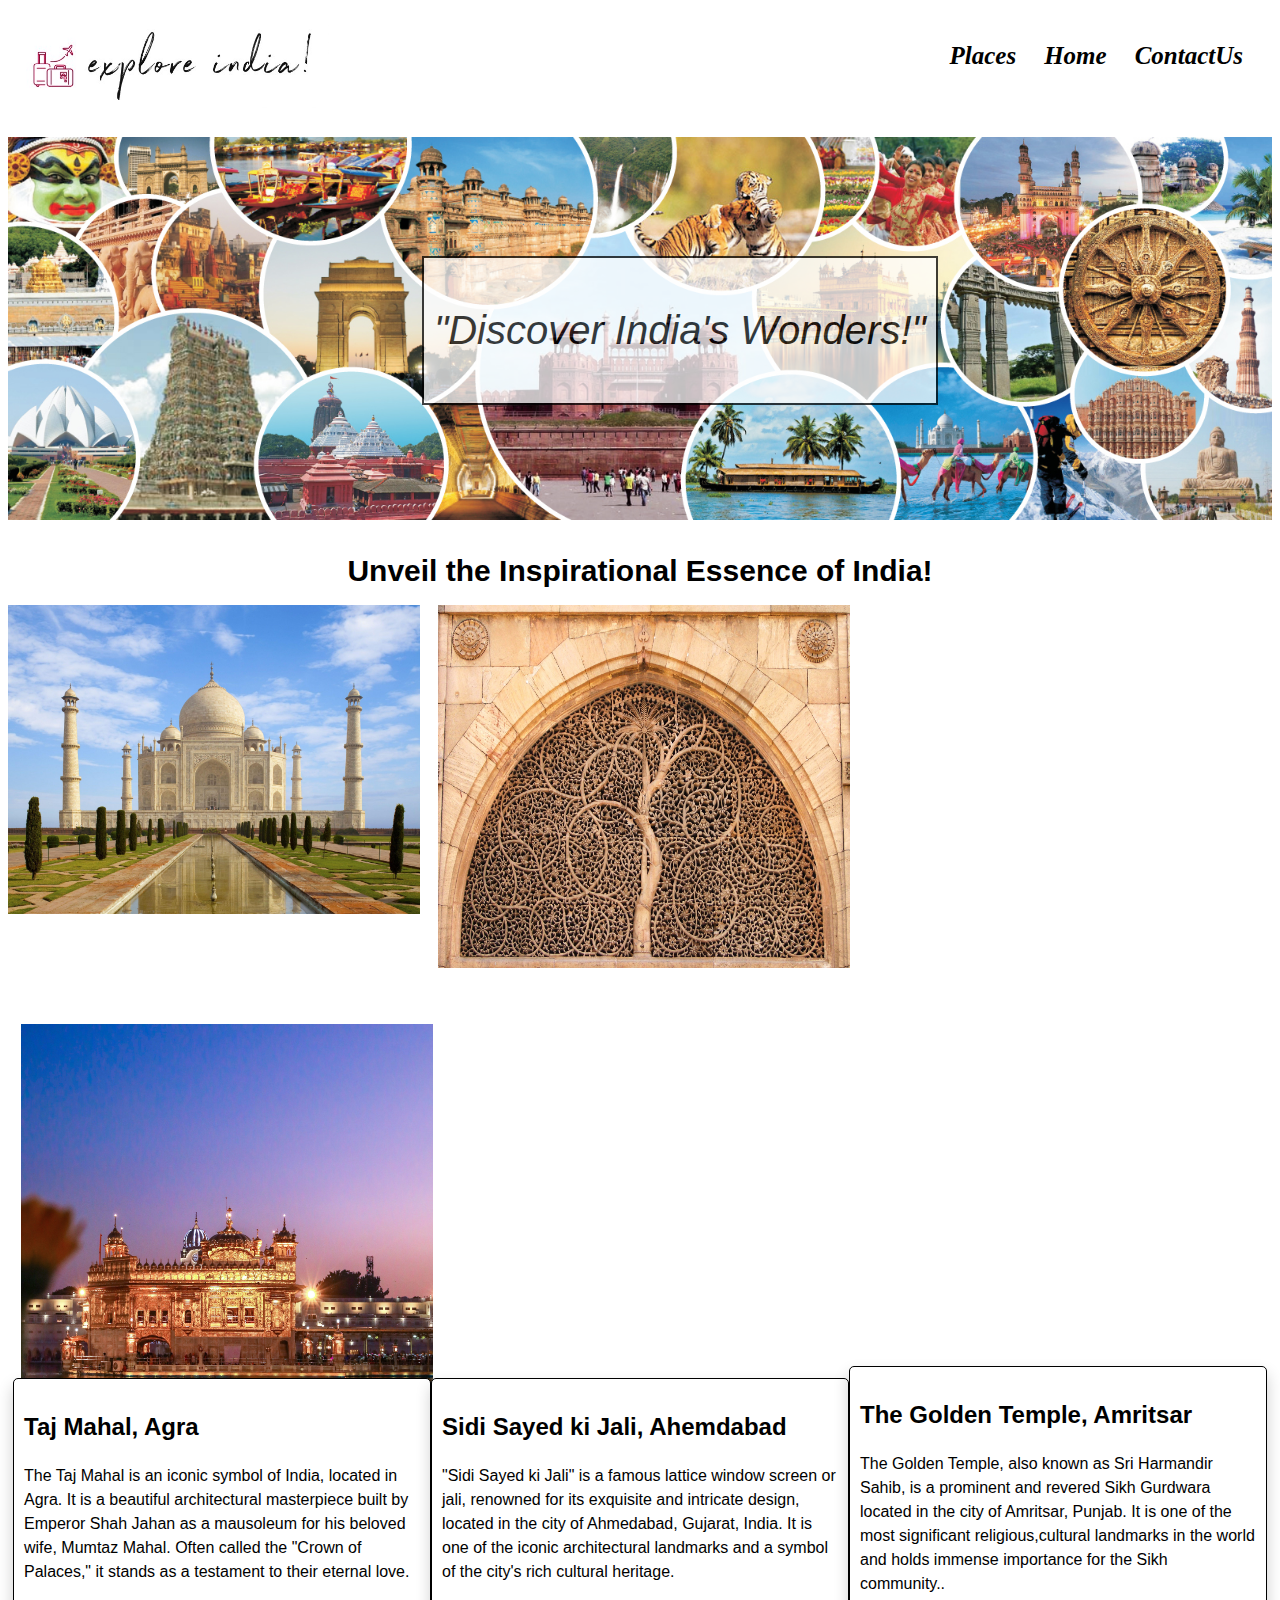
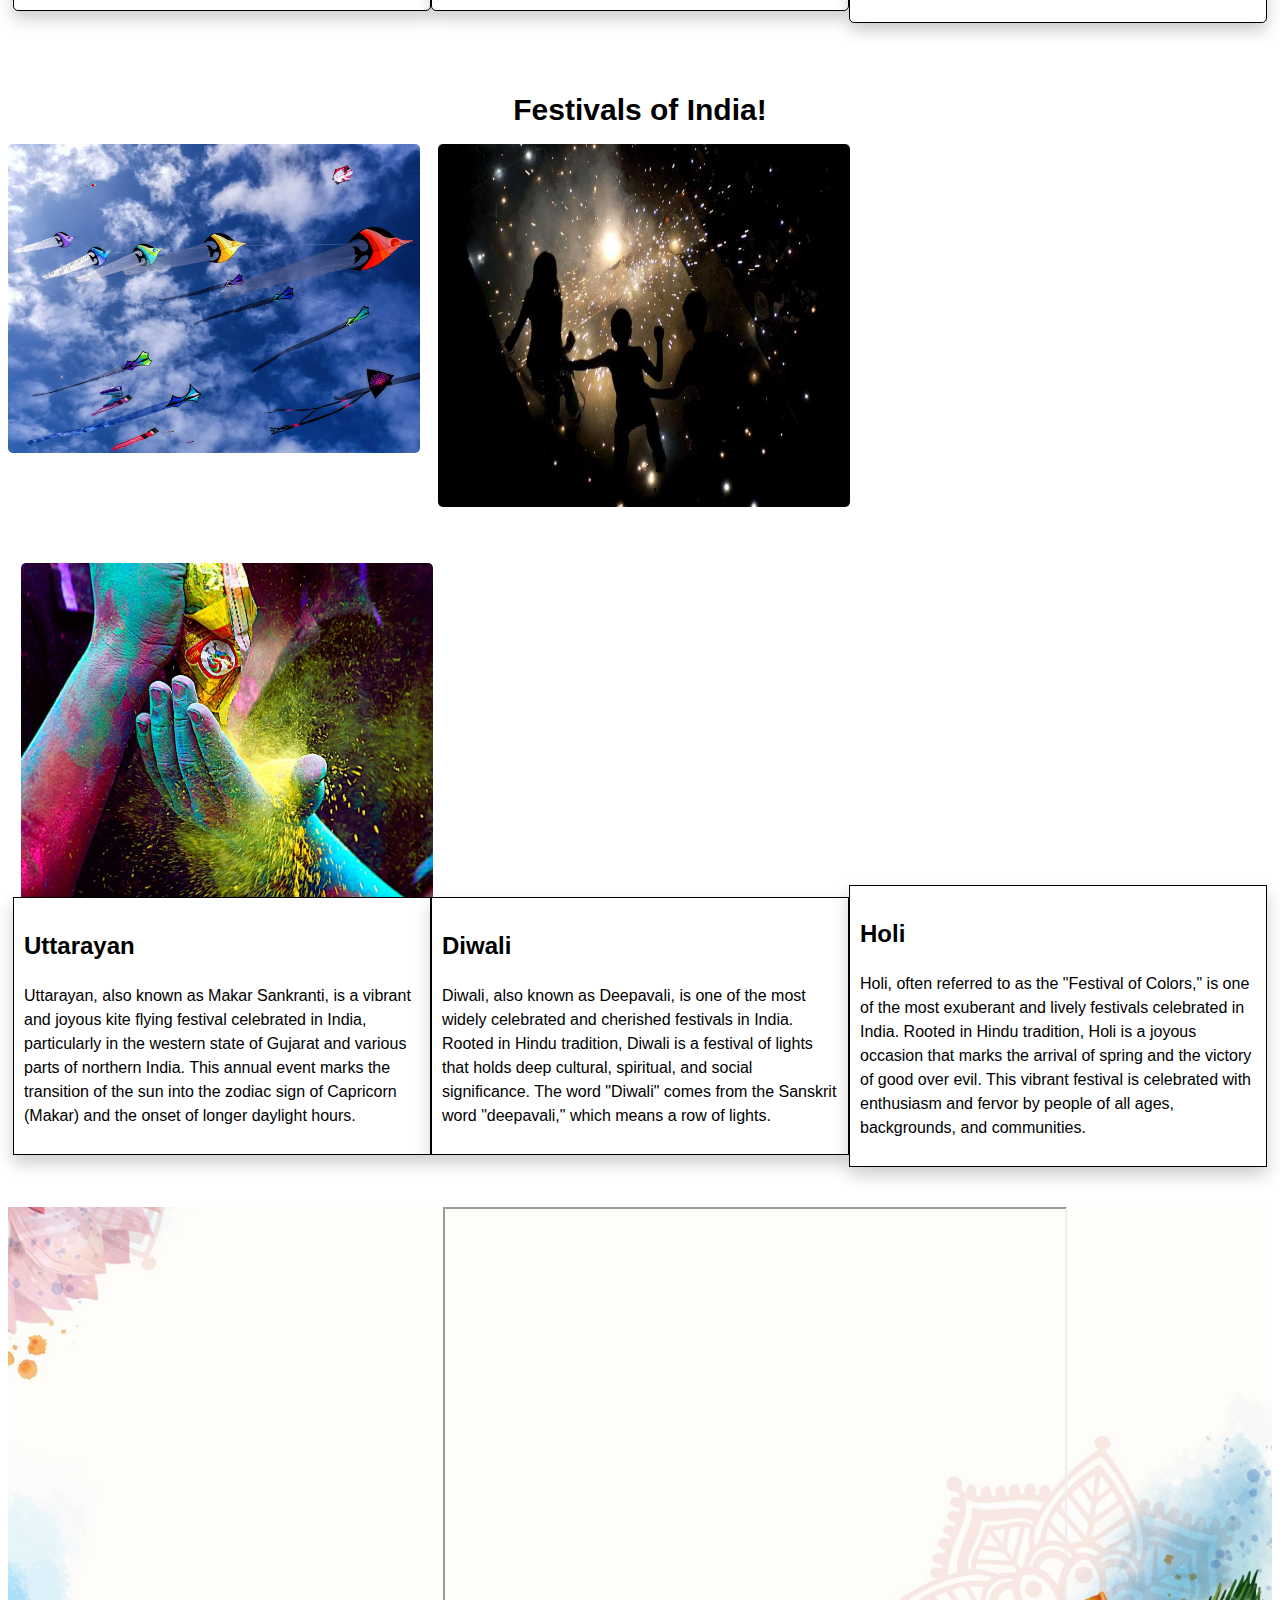
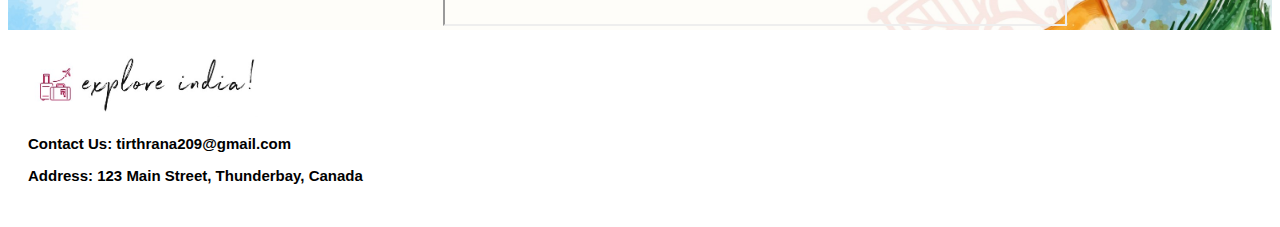
<file: index.html>
<!DOCTYPE html>
<html lang="en">
<head>
<title>
Explore India!
</title>
<meta charset="utf-8">
<link rel="stylesheet" href="project.css">
 <link rel="icon" type="image/x-icon" href="logo2.jpeg" >
<body>
<div class="container">
<header>
<h1><a href="Project.html"><img src="logo2.jpeg" alt="Explore India!" width="25%"></a></h1>
</header>
<nav>
<ul>
  <li>
  <div class="dropdown">
  <a href="Contactus.html">ContactUs</a>
  <div class="dropdown-content">
  <a href="faq.html">FAQ</a>
  <a href="aboutus.html">AboutUS</a>
  </div>
  </li>
  <li><a href="Project.html">Home</a></li>
  <li><a href="Places.html">Places</a></li>
  </div>
</ul>
</nav>
<div id="indiaimage">
<img src="india.jpg" alt="Explore India!" width="100%">
<div class="overlay">
<p> "Discover India's Wonders!" </p>
</div>
</div>
<div id="india">
<p> Unveil the Inspirational Essence of India!</p>
</div>
<div class="row">
	<div class="column">
	<img src="tajmahal.jpg" alt="tajmahal" style="width:100%;margin-left:-5px;">
	</div>
	<div class="column">
	<img src="closeup.jpg" alt="tajmahal" style="width:100%;height:363px;margin-left:3px;">
	</div>
	<div class="column">
	<img src="goldentemple.jpg" alt="tajmahal" style="width:100%;margin-left:8px; height:363px;">
	</div>
</div>
	  <div class="para-container">
   <div class="place-details">
                <h2>Taj Mahal, Agra </h2>
                <p>The Taj Mahal is an iconic symbol of India, located in Agra. 
				It is a beautiful architectural masterpiece built by Emperor Shah Jahan as a mausoleum for his beloved wife, Mumtaz Mahal. 
				Often called the "Crown of Palaces," it stands as a testament to their eternal love.</p>
            </div>
			 <div class="place-details">
                <h2>Sidi Sayed ki Jali, Ahemdabad</h2>
                <p>"Sidi Sayed ki Jali" is a famous lattice window screen or jali, renowned for its exquisite and intricate design, 
				located in the city of Ahmedabad, Gujarat, India. 
				It is one of the iconic architectural landmarks and a symbol of the city's rich cultural heritage.</p>
            </div>
			 <div class="place-details">
                <h2>The Golden Temple, Amritsar</h2>
                <p>The Golden Temple, also known as Sri Harmandir Sahib, is a prominent and revered Sikh Gurdwara located in the city of Amritsar,
				Punjab. 
				It is one of the most significant religious,cultural landmarks in the world and holds immense importance for the Sikh community..</p>
            </div>
  </div>
  <div id="india">
<p> Festivals of India!</p>
</div>
<div class="row">
	<div class="column">
	<img src="uttarayan.jpg" alt="tajmahal" style="width:100%;margin-left:-5px;border-radius:5px;">
	</div>
	<div class="column">
	<img src="diwali.jpg" alt="tajmahal" style="width:100%;height:363px;margin-left:3px;border-radius:5px;">
	</div>
	<div class="column">
	<img src="holi.jpg" alt="tajmahal" style="width:100%;margin-left:8px; height:363px;border-radius:5px;">
	</div>
</div>
	  <div class="para-container2">
   <div class="place-details2">
                <h2>Uttarayan</h2>
                <p>Uttarayan, also known as Makar Sankranti, is a vibrant and joyous kite flying festival 
				celebrated in India, particularly in the western state of Gujarat and various parts of northern India.
				This annual event marks the transition of the sun into the zodiac sign of Capricorn (Makar) and the onset 
				of longer daylight hours.</p>
            </div>
			 <div class="place-details2">
                <h2>Diwali</h2>
                <p>Diwali, also known as Deepavali, is one of the most widely celebrated and cherished festivals in India. 
				Rooted in Hindu tradition, Diwali is a festival of lights that holds deep cultural, spiritual, and social significance. 
				The word "Diwali" comes from the Sanskrit word "deepavali," which means a row of lights.</p>
            </div>
			 <div class="place-details2">
                <h2>Holi</h2>
                <p>
					Holi, often referred to as the "Festival of Colors," is one of the most exuberant and lively festivals celebrated in India.
					Rooted in Hindu tradition, Holi is a joyous occasion that marks the arrival of spring and the victory of good over evil. 
					This vibrant festival is celebrated with enthusiasm and fervor by people of all ages, backgrounds, and communities.</p>
            </div>
  </div>
	<div style="background-image: url('background.jpg'); background-size: cover; background-repeat: no-repeat;margin-top:-40px;">
	<iframe width="620" height="415"src="C:\Users\tirth\Desktop\Confed Assignment\WEB DESIGN 1\Project\indiavideo.mp4">
</iframe>
</div>
</div>
 <footer>
        <div class="footer-content">
		<a href="Project.html" ><img src="logo2.jpeg" alt="Explore India!" width="40%"></a>
            <p>Contact Us: tirthrana209@gmail.com</p>
            <p>Address: 123 Main Street, Thunderbay, Canada</p>
        </div>
    </footer>
</div>
</body>
</html>
</file>
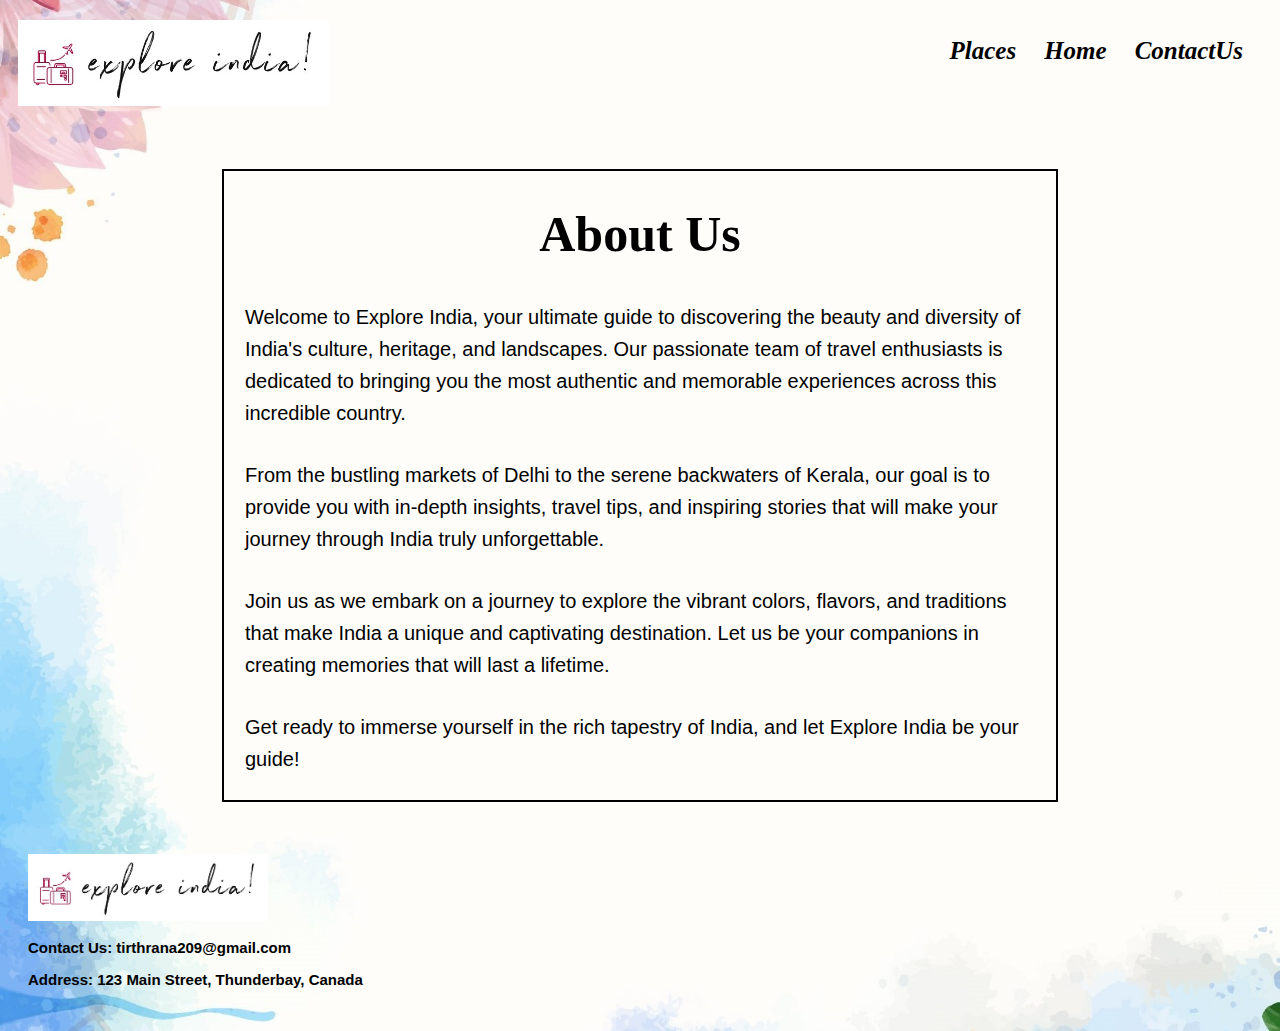
<file: aboutus.html>
<!DOCTYPE html>
<html lang="en">
<head>
    <link rel="stylesheet" href="stylesau.css">
    <title>About Us - Explore India</title>
</head>
<body style="background-image: url('background.jpg'); background-size: cover; background-repeat: no-repeat;">
<div class="container">
<header>
<h2><a href="index.html"><img src="logo2.jpeg" alt="Explore India!" width="25%"></a></h2>
</header>
<nav>
<ul>
  <li>
  <div class="dropdown">
  <a href="Contactus.html">ContactUs</a>
  <div class="dropdown-content">
  <a href="faq.html">FAQ</a>
  <a href="aboutus.html">AboutUS</a>
  </div>
  </li>
  <li><a href="index.html">Home</a></li>
  <li><a href="Places.html">Places</a></li>
  </div>
</ul>
</nav>
    <div class="aboutus-container">
        <h1 style="font-size:50px;">About Us</h1>
        <p>Welcome to Explore India, your ultimate guide to discovering the beauty and diversity of India's culture, heritage, and landscapes. Our passionate team of travel enthusiasts is dedicated to bringing you the most authentic and memorable experiences across this incredible country.</p>
        <p>From the bustling markets of Delhi to the serene backwaters of Kerala, our goal is to provide you with in-depth insights, travel tips, and inspiring stories that will make your journey through India truly unforgettable.</p>
        <p>Join us as we embark on a journey to explore the vibrant colors, flavors, and traditions that make India a unique and captivating destination. Let us be your companions in creating memories that will last a lifetime.</p>
        <p>Get ready to immerse yourself in the rich tapestry of India, and let Explore India be your guide!</p>
    </div>
	 <footer>
        <div class="footer-content">
		<a href="Project.html" ><img src="logo2.jpeg" alt="Explore India!" width="40%"></a>
            <p>Contact Us: tirthrana209@gmail.com</p>
            <p>Address: 123 Main Street, Thunderbay, Canada</p>
        </div>
    </footer>
</body>
</html>
</file>
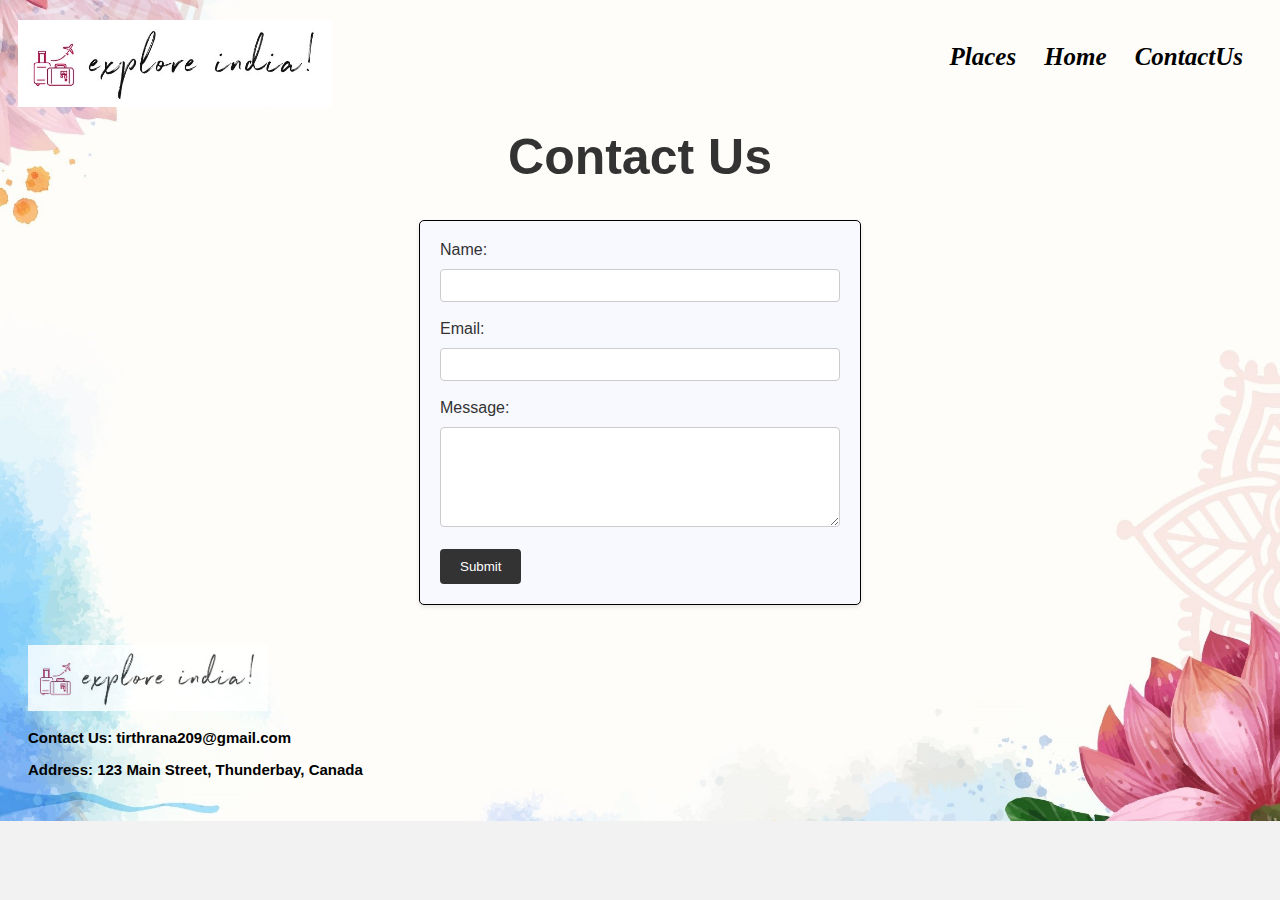
<file: Contactus.html>
<!DOCTYPE html>
<html>
<head>
  <title>Contact Page</title>
  <link rel="stylesheet" href="style1.css">
</head>
<body style="background-image: url('background.jpg'); background-size: cover; background-repeat: no-repeat;">
<div class="container">
<header>
<h2><a href="index.html"><img src="logo2.jpeg" alt="Explore India!" width="25%"></a></h2>
</header>
<nav>
<ul>
  <li>
  <div class="dropdown">
  <a href="Contactus.html">ContactUs</a>
  <div class="dropdown-content">
  <a href="faq.html">FAQ</a>
  <a href="aboutus.html">AboutUS</a>
  </div>
  </li>
  <li><a href="index.html">Home</a></li>
  <li><a href="Places.html">Places</a></li>
  </div>
</ul>
</nav>
  <h1 style="font-size:50px;">Contact Us</h1>
  <form action="/submit_contact_form" method="POST">
    <label for="name">Name:</label>
    <input type="text" id="name" name="name" required>
    <br><br>
    <label for="email">Email:</label>
    <input type="email" id="email" name="email" required>
    <br><br>
    <label for="message">Message:</label>
    <textarea id="message" name="message" rows="5" required></textarea>
    <br><br>
    <input type="submit" value="Submit">
  </form>
  <footer>
        <div class="footer-content">
		<a href="Project.html" style="opacity:0.8"><img src="logo2.jpeg" alt="Explore India!" width="40%"></a>
            <p>Contact Us: tirthrana209@gmail.com</p>
            <p>Address: 123 Main Street, Thunderbay, Canada</p>
        </div>
    </footer>
  </div>
 </div>
</body>
</html>
</file>
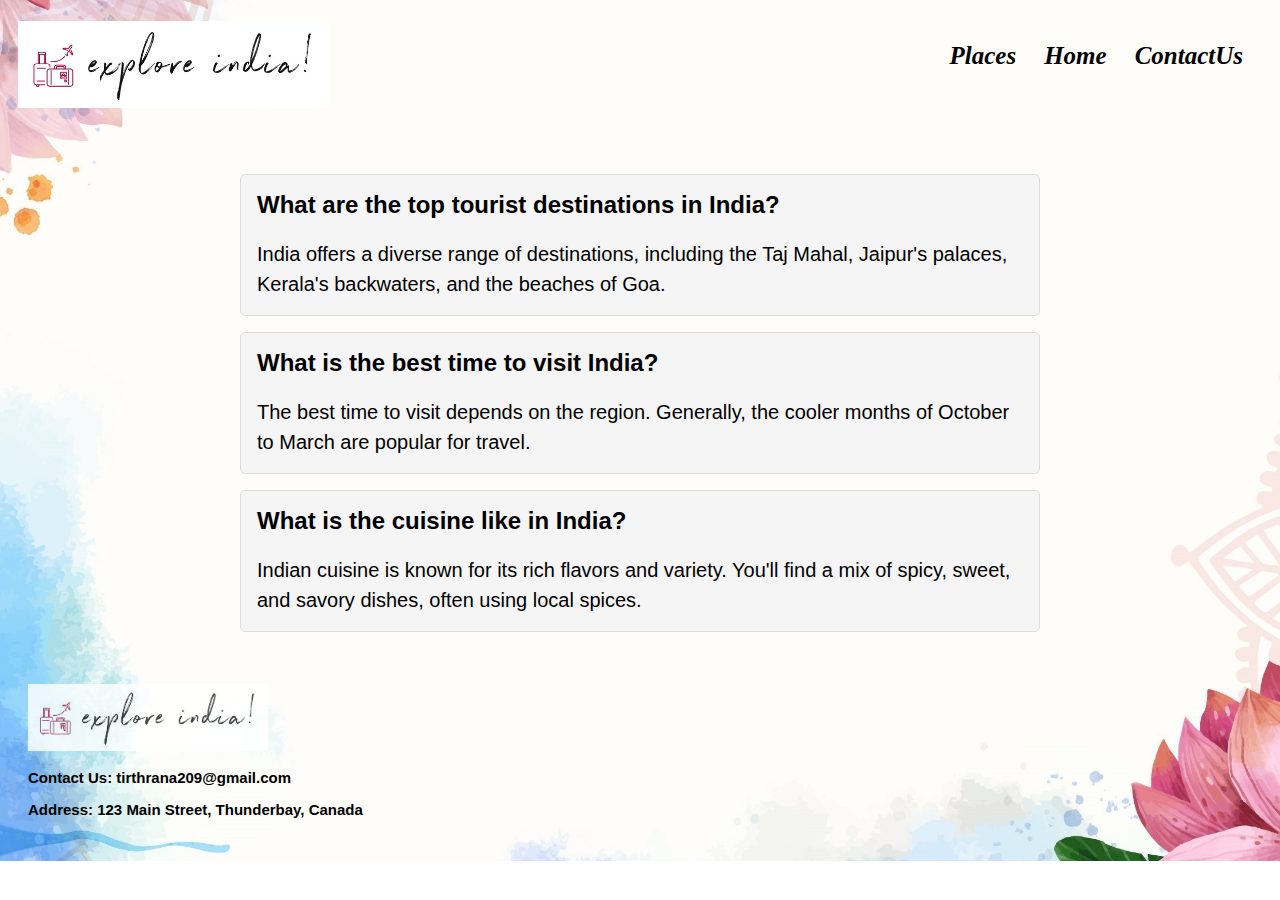
<file: faq.html>
<!DOCTYPE html>
<html lang="en">
<head>
    <meta charset="UTF-8">
    <link rel="stylesheet" href="stylesfaq.css">
</head>
<body style="background-image: url('background.jpg'); background-size: cover; background-repeat: no-repeat;">
<div class="container">
<header>
<h1><a href="index.html"><img src="logo2.jpeg" alt="Explore India!" width="25%"></a></h1>
</header>
<nav>
<ul>
  <li>
  <div class="dropdown">
  <a href="Contactus.html">ContactUs</a>
  <div class="dropdown-content">
  <a href="faq.html">FAQ</a>
  <a href="aboutus.html">AboutUS</a>
  </div>
  </li>
  <li><a href="index.html">Home</a></li>
  <li><a href="Places.html">Places</a></li>
  </div>
</ul>
</nav>
    <div class="faq-container">
        <div class="faq">
            <h2 class="question">What are the top tourist destinations in India?</h2>
            <p class="answer">India offers a diverse range of destinations, including the Taj Mahal, Jaipur's palaces, Kerala's backwaters, and the beaches of Goa.</p>
        </div>

        <div class="faq">
            <h2 class="question">What is the best time to visit India?</h2>
            <p class="answer">The best time to visit depends on the region. Generally, the cooler months of October to March are popular for travel.</p>
        </div>

        <div class="faq">
            <h2 class="question">What is the cuisine like in India?</h2>
            <p class="answer">Indian cuisine is known for its rich flavors and variety. You'll find a mix of spicy, sweet, and savory dishes, often using local spices.</p>
        </div>

    </div>
	   <footer>
        <div class="footer-content">
		<a href="Project.html"style="opacity:0.8"><img src="logo2.jpeg" alt="Explore India!" width="40%"></a>
            <p>Contact Us: tirthrana209@gmail.com</p>
            <p>Address: 123 Main Street, Thunderbay, Canada</p>
        </div>
    </footer>
</div>
</body>
</html>
</file>
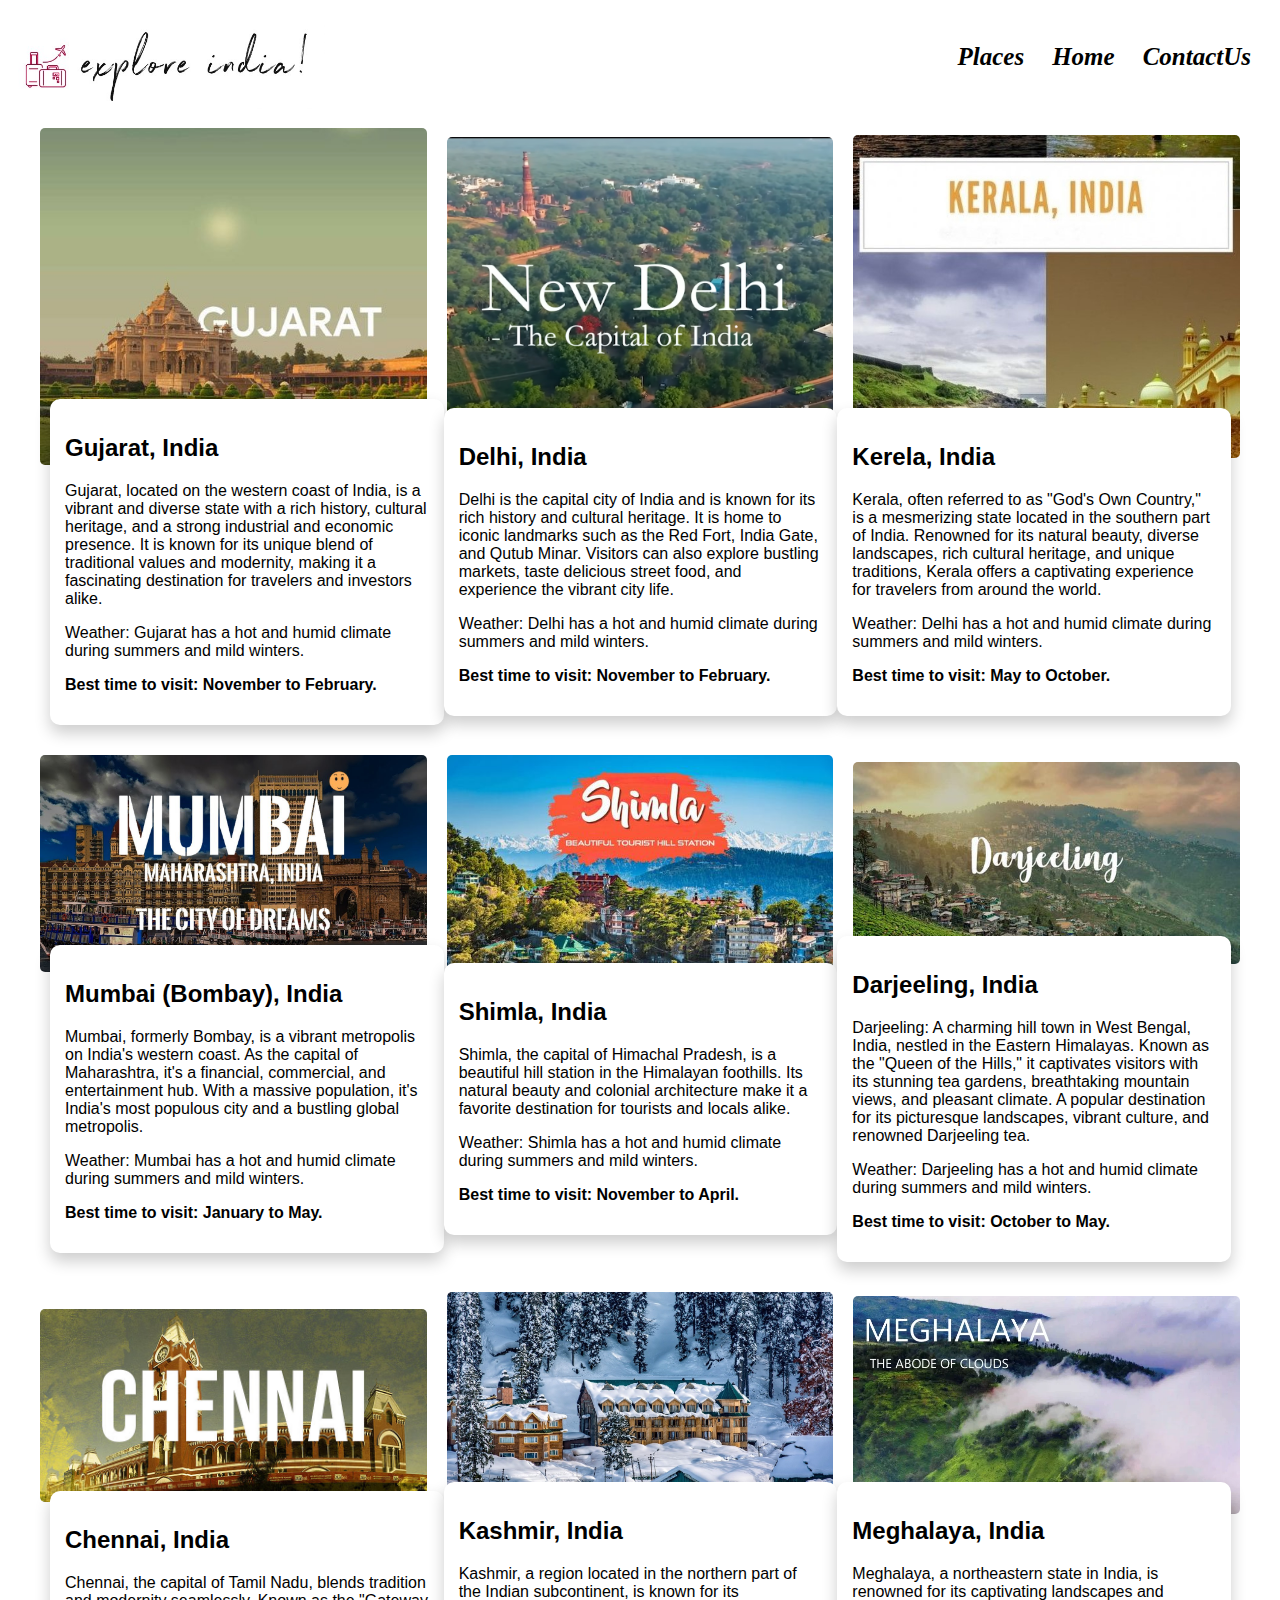
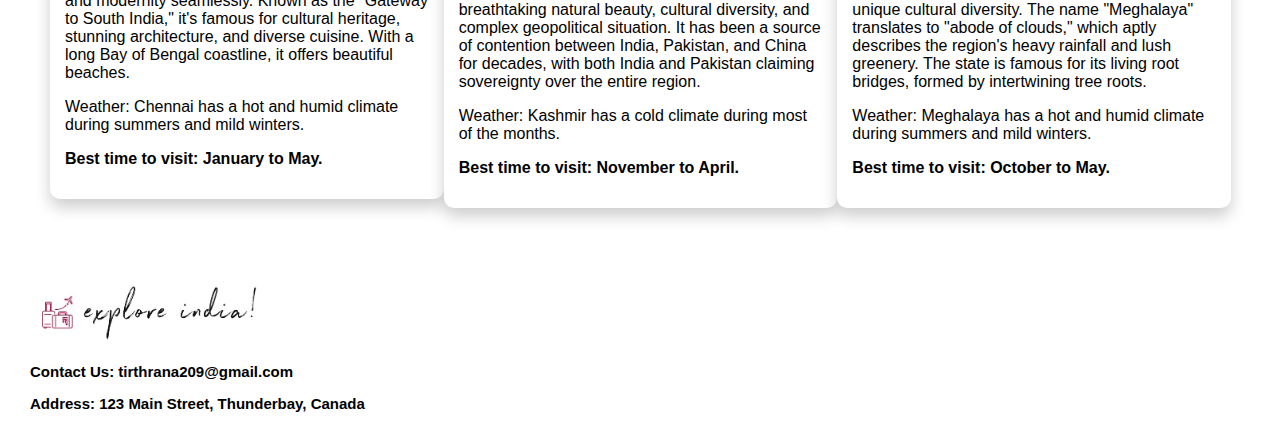
<file: Places.html>
<!DOCTYPE html>
<html>
<head>
    <title>Explore India - Place Page</title>
    <link rel="stylesheet" href="styles.css">
</head>
<body>
<div class="container">
<div>
<header>
<h1><a href="index.html"><img src="logo2.jpeg" alt="Explore India!" width="25%"></a></h1>
</header>
<nav>
<ul>
  <li>
  <div class="dropdown">
  <a href="Contactus.html">ContactUs</a>
  <div class="dropdown-content">
  <a href="faq.html">FAQ</a>
  <a href="aboutus.html">AboutUS</a>
  </div>
  </li>
  <li><a href="index.html">Home</a></li>
  <li><a href="Places.html">Places</a></li>
</ul>
</nav>
</div>
    <main>
        <div class="image-container">
    <div class="image-wrapper">
      <img src="gujarat.jpg" alt="Image 1">
    </div>
    <div class="image-wrapper">
      <img src="Delhi.png" alt="Image 2">
    </div>
	<div class="image-wrapper">
      <img src="kerela.jpg" alt="Image 2">
    </div>
  </div>
  <div class="para-container">
   <div class="place-details">
                <h2>Gujarat, India</h2>
                <p>Gujarat, located on the western coast of India, is a vibrant and diverse state with a rich history, cultural heritage, and a strong industrial and economic presence. It is known for its unique blend of traditional values and modernity, making it a fascinating destination for travelers and investors alike.</p>
                <p>Weather: Gujarat has a hot and humid climate during summers and mild winters.</p>
                <p><b>Best time to visit: November to February.</b></p>
            </div>
			 <div class="place-details">
                <h2>Delhi, India</h2>
                <p>Delhi is the capital city of India and is known for its rich history and cultural heritage. It is home to iconic landmarks such as the Red Fort, India Gate, and Qutub Minar. Visitors can also explore bustling markets, taste delicious street food, and experience the vibrant city life.</p>
                <p>Weather: Delhi has a hot and humid climate during summers and mild winters.</p>
                <p><b>Best time to visit: November to February.</b></p>
            </div>
			 <div class="place-details">
                <h2>Kerela, India</h2>
                <p>Kerala, often referred to as "God's Own Country," is a mesmerizing state located in the southern part of India. Renowned for its natural beauty, diverse landscapes, rich cultural heritage, and unique traditions, Kerala offers a captivating experience for travelers from around the world.</p>
                <p>Weather: Delhi has a hot and humid climate during summers and mild winters.</p>
                <p><b>Best time to visit: May to October.</b></p>
            </div>
  </div>
  <div class="image-container2">
   <div class="image-wrapper">
      <img src="mumbai.jpg" alt="Image 1">
    </div>
	 <div class="image-wrapper">
      <img src="shimla.jpg" alt="Image 1">
    </div>
	 <div class="image-wrapper">
      <img src="darjeeling.jpg" alt="Image 1">
    </div>
  </div>
    <div class="para-container">
   <div class="place-details1">
                <h2>Mumbai (Bombay), India</h2>
				<p>Mumbai, formerly Bombay, is a vibrant metropolis on India's western coast.
				As the capital of Maharashtra, it's a financial, commercial, and entertainment hub.
				With a massive population, it's India's most populous city and a bustling global metropolis.</p>
                <p>Weather: Mumbai has a hot and humid climate during summers and mild winters.</p>
                <p><b>Best time to visit: January to May.</b></p>
            </div>
			 <div class="place-details1">
                <h2>Shimla, India</h2>
                <p>Shimla, the capital of Himachal Pradesh, is a beautiful hill station in the Himalayan foothills. 
				Its natural beauty and colonial architecture make it a favorite destination for tourists and locals alike.</p>
				<p>Weather: Shimla has a hot and humid climate during summers and mild winters.</p>
                <p><b>Best time to visit: November to April.</b></p>
            </div>
			 <div class="place-details1">
                <h2>Darjeeling, India</h2>
                <p>Darjeeling: A charming hill town in West Bengal, India, nestled in the Eastern Himalayas.
				Known as the "Queen of the Hills," it captivates visitors with its stunning tea gardens, breathtaking mountain views, and pleasant climate. A popular destination for its picturesque landscapes,
				vibrant culture, and renowned Darjeeling tea.</p>
				<p>Weather: Darjeeling has a hot and humid climate during summers and mild winters.</p>
                <p><b>Best time to visit: October to May.</b></p>
            </div>
  </div>
    <div class="image-container2">
   <div class="image-wrapper">
      <img src="chennai.avif" alt="Image 1">
    </div>
	 <div class="image-wrapper">
      <img src="kashmir.jpg" alt="Image 1">
    </div>
	 <div class="image-wrapper">
      <img src="meghalaya.webp" alt="Image 1">
    </div>
  </div>
    <div class="para-container">
   <div class="place-details1">
                <h2>Chennai, India</h2>
				<p>Chennai, the capital of Tamil Nadu, blends tradition and modernity seamlessly. 
				Known as the "Gateway to South India," it's famous for cultural heritage, stunning architecture, and diverse cuisine. 
				With a long Bay of Bengal coastline, it offers beautiful beaches.</p>
                <p>Weather: Chennai has a hot and humid climate during summers and mild winters.</p>
                <p><b>Best time to visit: January to May.</b></p>
            </div>
			 <div class="place-details1">
                <h2>Kashmir, India</h2>
                <p>Kashmir, a region located in the northern part of the Indian subcontinent, is known for its 
				breathtaking natural beauty, cultural diversity, and complex geopolitical situation. 
				It has been a source of contention between India, Pakistan, and China for decades, 
				with both India and Pakistan claiming sovereignty over the entire region.</p>
				<p>Weather: Kashmir has a cold climate during most of the months.</p>
                <p><b>Best time to visit: November to April.</b></p>
            </div>
			 <div class="place-details1">
                <h2>Meghalaya, India</h2>
                <p>Meghalaya, a northeastern state in India, is renowned for its captivating landscapes and unique cultural diversity. 
				The name "Meghalaya" translates to "abode of clouds," which aptly describes the region's heavy rainfall and lush greenery. 
				The state is famous for its living root bridges, 
				formed by intertwining tree roots.</p>
				<p>Weather: Meghalaya has a hot and humid climate during summers and mild winters.</p>
                <p><b>Best time to visit: October to May.</b></p>
            </div>
  </div>
    </main>

  <footer>
        <div class="footer-content">
		<a href="Project.html"><img src="logo2.jpeg" alt="Explore India!" width="40%"></a>
            <p>Contact Us: tirthrana209@gmail.com</p>
            <p>Address: 123 Main Street, Thunderbay, Canada</p>
        </div>
    </footer>
</div>
</body>
</html>
</file>
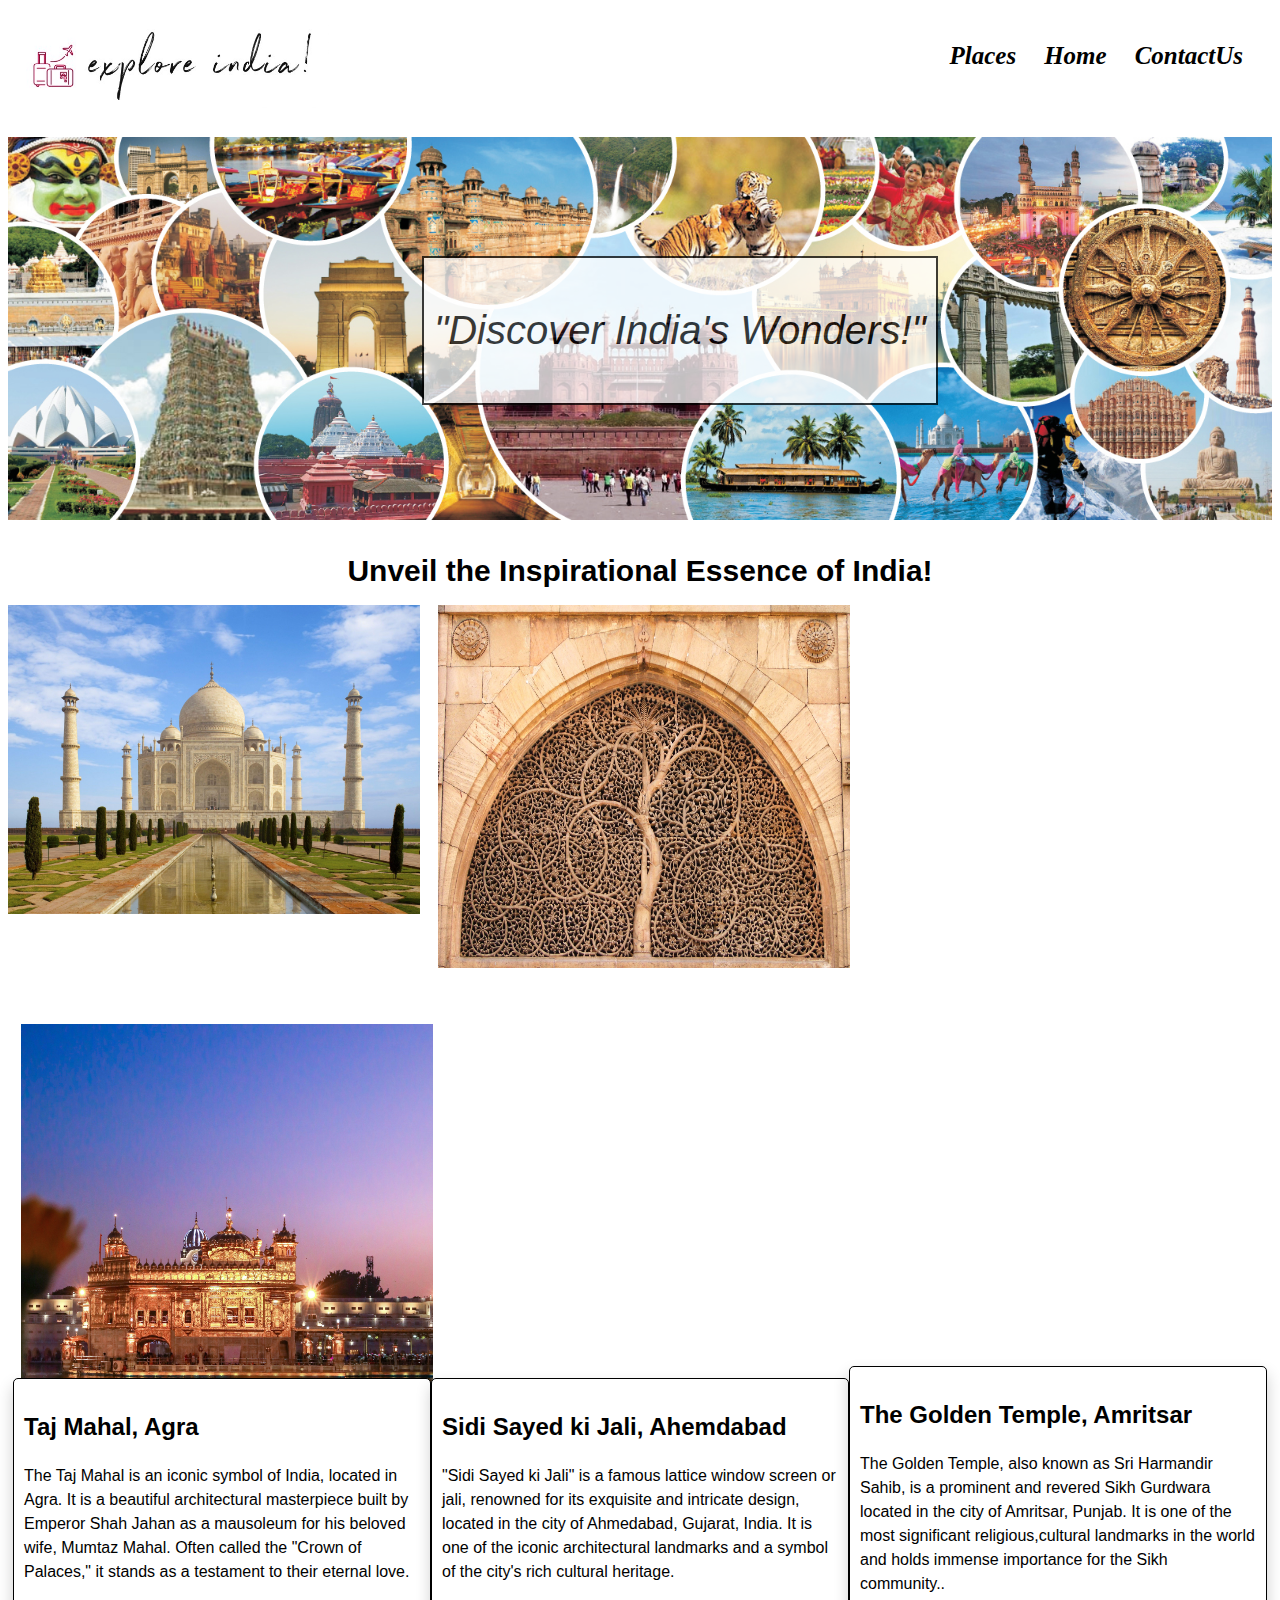
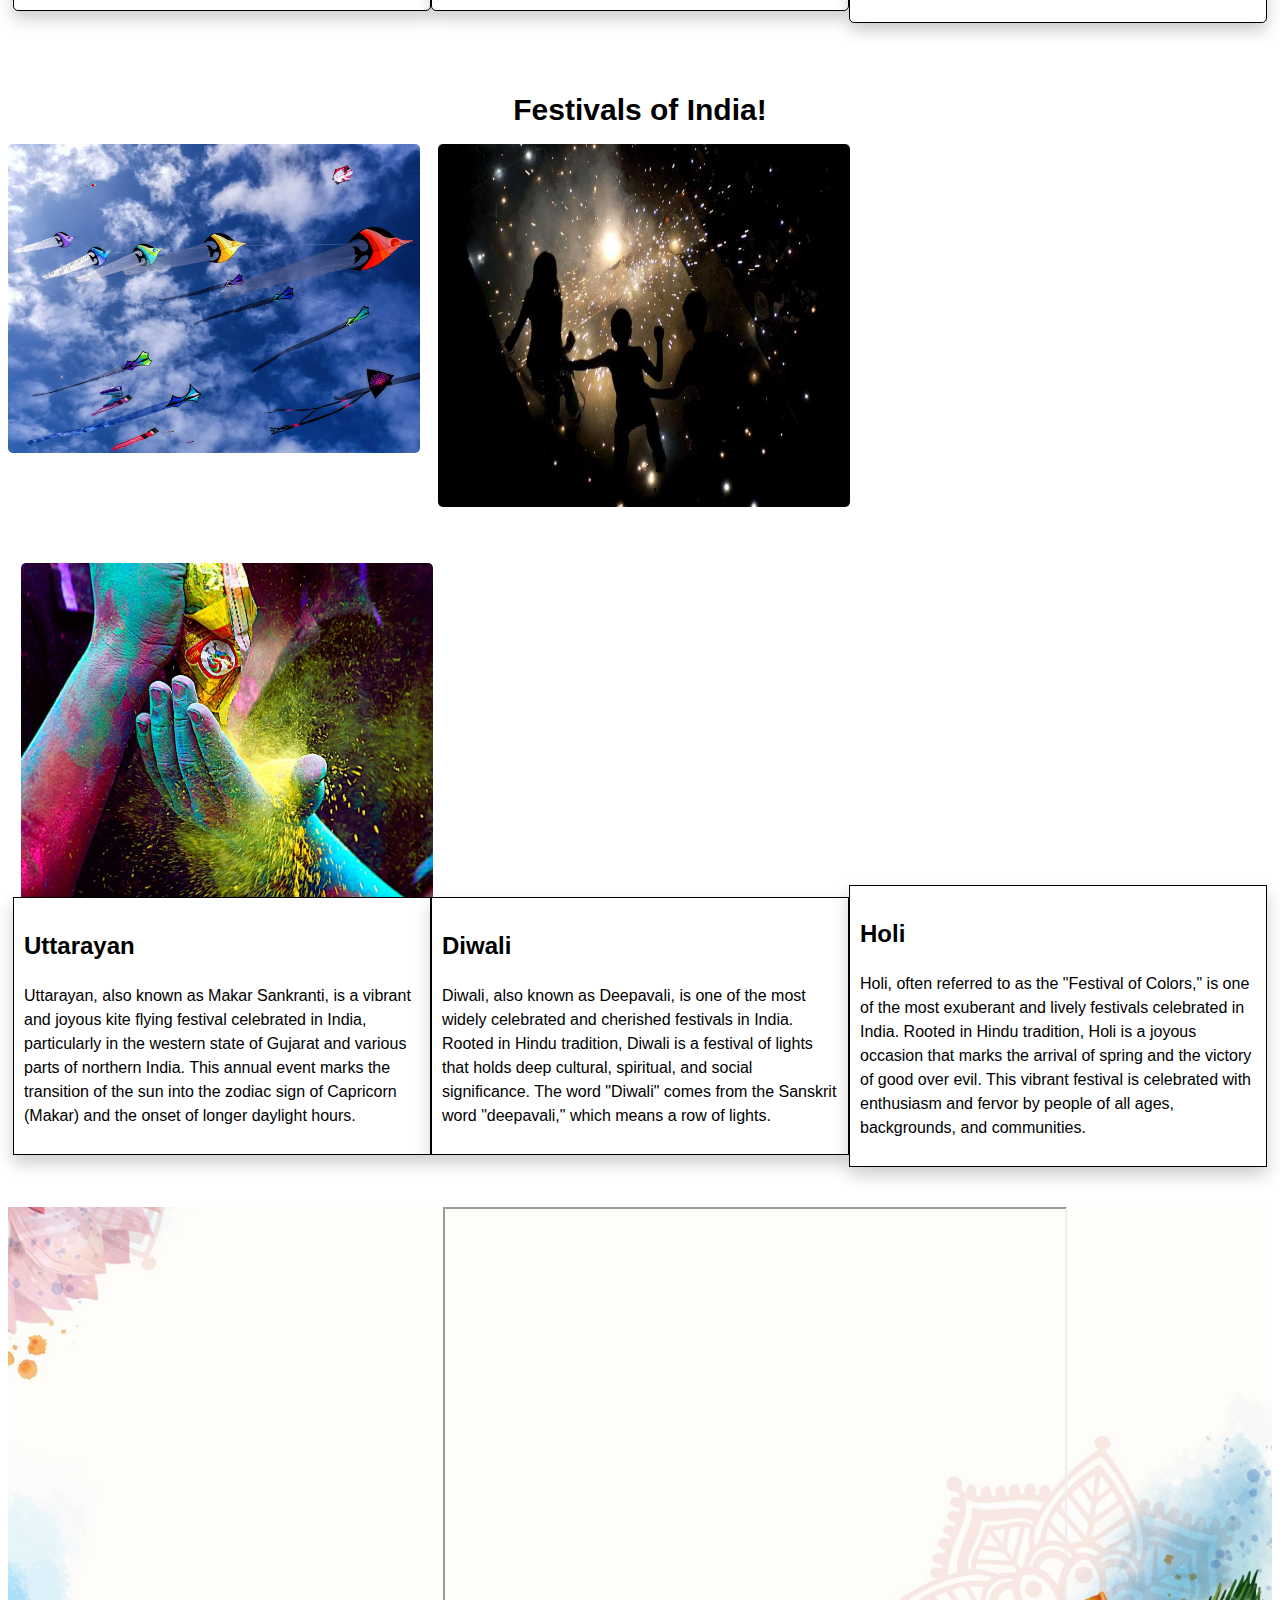
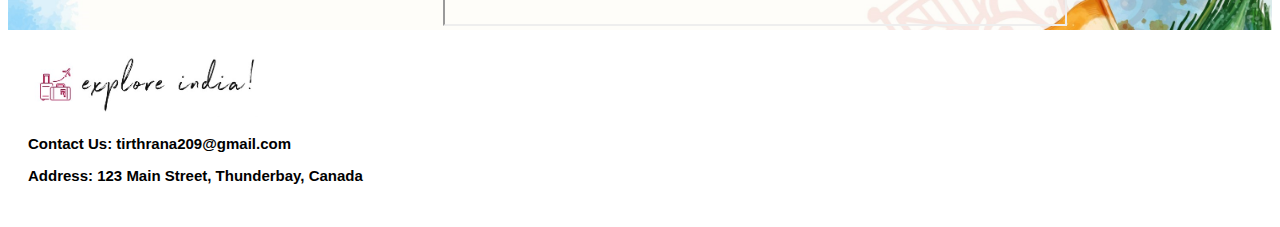
<file: Project.html>
<!DOCTYPE html>
<html lang="en">
<head>
<title>
Explore India!
</title>
<meta charset="utf-8">
<link rel="stylesheet" href="project.css">
 <link rel="icon" type="image/x-icon" href="logo2.jpeg" >
<body>
<div class="container">
<header>
<h1><a href="Project.html"><img src="logo2.jpeg" alt="Explore India!" width="25%"></a></h1>
</header>
<nav>
<ul>
  <li>
  <div class="dropdown">
  <a href="Contactus.html">ContactUs</a>
  <div class="dropdown-content">
  <a href="faq.html">FAQ</a>
  <a href="aboutus.html">AboutUS</a>
  </div>
  </li>
  <li><a href="Project.html">Home</a></li>
  <li><a href="places.html">Places</a></li>
  </div>
</ul>
</nav>
<div id="indiaimage">
<img src="india.jpg" alt="Explore India!" width="100%">
<div class="overlay">
<p> "Discover India's Wonders!" </p>
</div>
</div>
<div id="india">
<p> Unveil the Inspirational Essence of India!</p>
</div>
<div class="row">
	<div class="column">
	<img src="tajmahal.jpg" alt="tajmahal" style="width:100%;margin-left:-5px;">
	</div>
	<div class="column">
	<img src="closeup.jpg" alt="tajmahal" style="width:100%;height:363px;margin-left:3px;">
	</div>
	<div class="column">
	<img src="goldentemple.jpg" alt="tajmahal" style="width:100%;margin-left:8px; height:363px;">
	</div>
</div>
	  <div class="para-container">
   <div class="place-details">
                <h2>Taj Mahal, Agra </h2>
                <p>The Taj Mahal is an iconic symbol of India, located in Agra. 
				It is a beautiful architectural masterpiece built by Emperor Shah Jahan as a mausoleum for his beloved wife, Mumtaz Mahal. 
				Often called the "Crown of Palaces," it stands as a testament to their eternal love.</p>
            </div>
			 <div class="place-details">
                <h2>Sidi Sayed ki Jali, Ahemdabad</h2>
                <p>"Sidi Sayed ki Jali" is a famous lattice window screen or jali, renowned for its exquisite and intricate design, 
				located in the city of Ahmedabad, Gujarat, India. 
				It is one of the iconic architectural landmarks and a symbol of the city's rich cultural heritage.</p>
            </div>
			 <div class="place-details">
                <h2>The Golden Temple, Amritsar</h2>
                <p>The Golden Temple, also known as Sri Harmandir Sahib, is a prominent and revered Sikh Gurdwara located in the city of Amritsar,
				Punjab. 
				It is one of the most significant religious,cultural landmarks in the world and holds immense importance for the Sikh community..</p>
            </div>
  </div>
  <div id="india">
<p> Festivals of India!</p>
</div>
<div class="row">
	<div class="column">
	<img src="uttarayan.jpg" alt="tajmahal" style="width:100%;margin-left:-5px;border-radius:5px;">
	</div>
	<div class="column">
	<img src="diwali.jpg" alt="tajmahal" style="width:100%;height:363px;margin-left:3px;border-radius:5px;">
	</div>
	<div class="column">
	<img src="holi.jpg" alt="tajmahal" style="width:100%;margin-left:8px; height:363px;border-radius:5px;">
	</div>
</div>
	  <div class="para-container2">
   <div class="place-details2">
                <h2>Uttarayan</h2>
                <p>Uttarayan, also known as Makar Sankranti, is a vibrant and joyous kite flying festival 
				celebrated in India, particularly in the western state of Gujarat and various parts of northern India.
				This annual event marks the transition of the sun into the zodiac sign of Capricorn (Makar) and the onset 
				of longer daylight hours.</p>
            </div>
			 <div class="place-details2">
                <h2>Diwali</h2>
                <p>Diwali, also known as Deepavali, is one of the most widely celebrated and cherished festivals in India. 
				Rooted in Hindu tradition, Diwali is a festival of lights that holds deep cultural, spiritual, and social significance. 
				The word "Diwali" comes from the Sanskrit word "deepavali," which means a row of lights.</p>
            </div>
			 <div class="place-details2">
                <h2>Holi</h2>
                <p>
					Holi, often referred to as the "Festival of Colors," is one of the most exuberant and lively festivals celebrated in India.
					Rooted in Hindu tradition, Holi is a joyous occasion that marks the arrival of spring and the victory of good over evil. 
					This vibrant festival is celebrated with enthusiasm and fervor by people of all ages, backgrounds, and communities.</p>
            </div>
  </div>
	<div style="background-image: url('background.jpg'); background-size: cover; background-repeat: no-repeat;margin-top:-40px;">
	<iframe width="620" height="415"src="C:\Users\tirth\Desktop\Confed Assignment\WEB DESIGN 1\Project\indiavideo.mp4">
</iframe>
</div>
</div>
 <footer>
        <div class="footer-content">
		<a href="Project.html" ><img src="logo2.jpeg" alt="Explore India!" width="40%"></a>
            <p>Contact Us: tirthrana209@gmail.com</p>
            <p>Address: 123 Main Street, Thunderbay, Canada</p>
        </div>
    </footer>
</div>
</body>
</html>
</file>
<file: project.css>
.container{padding:0px 10px 0px;}
h1{background-color: cream;}
nav{text-align:right;}
nav{
  font-family: barlow condensed;
  padding-bottom:35px;

}
.dropbtn {
  text-decoration: none;
    color:rgb(66, 132, 190)
}

/* The container <div> - needed to position the dropdown content */
.dropdown {
  position: relative;
  display: inline-block;
}

/* Dropdown Content (Hidden by Default) */
.dropdown-content {
  display: none;
  position: absolute;
  background-color: #white;
  min-width: 50px;
  box-shadow: 0px 8px 16px 0px rgba(0,0,0,0.2);
  z-index: 0;
    margin-left:3px;
}

/* Links inside the dropdown */
.dropdown-content a {
  color: black;
  text-decoration: none;
  display: block;
}

/* Change color of dropdown links on hover */
.dropdown-content a:hover {background-color: white;}

/* Show the dropdown menu on hover */
.dropdown:hover .dropdown-content {display: block;}

/* Change the background color of the dropdown button when the dropdown content is shown */
.dropdown:hover .dropbtn {background-color: white;}
ul {
  list-style-type: none;
  padding-right: 5px;
  background-color:white;
  margin-top:-95px;
  font-size:20px;
}
li {
  float:right;
}

li a {
	font-style:italic;
  color: black;
  padding:0px 14px 0px;
  text-decoration: none;
  font-weight:bold;
  font-size:25px;
  cursor:pointer;
}
#indiaimage {
  position: relative;
}

.overlay {
	margin:0px;
	padding:10px;
  position: absolute;
    display: flex;
  justify-content: center;
  align-items: center;
  top:40%;
  left:32.75%;
  font-family: Arial, Helvetica, sans-serif;
  width: absolute;
  height: absolute ;
  font-style:italic;
	opacity:0.75;
  background-color: #fff;
  color: black; /* Text color */
  box-sizing: border-box; /* Include padding in width/height calculations */
  border: 2px solid black;
}

/* Additional styling for the text */

.overlay p {
  font-size: 40px;
}
#india{
	background-color:white;	
	padding-top:0px;
	
}
#india p {
	font-size:30px;
	text-align:center;
	font-family:bold;
	margin-bottom:-30px;
	font-weight: 700;
	font-family: barlow condensed,Arial,Verdana,sans-serif;
}
#indiaimage{
	padding-top:60px;
	
}
li a:hover{
	background-color:#f8f8ff;
	border-radius:10px;
}
p{clear: left}
{
	box-sizing: border-box;
}
.column{
	float:left;
	width:32.6%;
	padding:5px;
	margin-top:42px;
}
.row::after{
	content:"";
	clear:both;
	display: table;
}
.image-container {
  position: relative;
  display: inline-block;
}

.overlay-box {
  position: absolute;
  margin-top:-100px;
  top: 0px; /* Adjust as per your requirement */
  left: 20px; /* Adjust as per your requirement */
  width: 200px; /* Adjust as per your requirement */
  height: 200px; /* Adjust as per your requirement */
  background-color: rgba(0, 0, 0, 0.5); /* Adjust the color and opacity as per your requirement */
  z-index: 1;
}
iframe{
	margin-left:0px;
	margin-left:435px;
}
footer {
    color:Black;
    padding: 20px;
	text-align:left;
	font-size:15px;
	font-weight:700;
		font-family: barlow condensed,Arial,Verdana,sans-serif;
}

.footer-content {
    max-width: 600px;
    margin: 0 auto;
	margin-left:0px;
}
.para-container{
  display: flex;
  flex-direction: row;
  justify-content: space-between;
  align-items: center;
  max-width: auto;
  margin: 0 auto;
  padding-left: 5px;
  padding-right:5px;
  padding-bottom:40px;
  font-family: barlow condensed,Arial,Verdana,sans-serif;
  line-height: 1.5;
  padding-top:20px;
}
.place-details{
  flex: 1;
  padding:10px;
  box-shadow: 0px 8px 16px 0px rgba(0,0,0,0.2);
  max-width:450px;
  border-radius:5px;
  margin-top:-50px;
  background-color:white;
  border:1px solid black;
}
.para-container2{
  display: flex;
  flex-direction: row;
  justify-content: space-between;
  align-items: center;
  max-width: auto;
  margin: 0 auto;
  padding-left: 5px;
  padding-right:5px;
  padding-bottom:80px;
  font-family: barlow condensed,Arial,Verdana,sans-serif;
  line-height: 1.5;
}
.place-details2{
  flex: 1;
  padding:10px;
  box-shadow: 0px 8px 16px 0px rgba(0,0,0,0.2);
  max-width:450px;
  margin-top:-50px;
  background-color:white;
  border:1px solid black;
}
</file>
<file: stylesau.css>
.aboutus-container {
    max-width: 800px;
    margin: 2rem auto;
    padding: 0 1rem;
	border:2px solid black;

}

.aboutus-container h1 {
    text-align: center;
	font-size:25px;
}

.aboutus-container img {
    max-width: 100%;
    height: auto;
    display: block;
    margin: 2rem auto;
}

.aboutus-container p {
    line-height: 1.6;
	font-size:20px;
		font-family: barlow condensed,Arial,Verdana,sans-serif;
		padding:5px;
}

.container{padding:0px 10px 0px;}
h1{background-color: cream;}
nav{text-align:right;}
nav{
  font-family: barlow condensed;
  padding-bottom:100px;

}
.dropbtn {
  text-decoration: none;
    color:rgb(66, 132, 190)
}

/* The container <div> - needed to position the dropdown content */
.dropdown {
  position: relative;
  display: inline-block;
}

/* Dropdown Content (Hidden by Default) */
.dropdown-content {
  display: none;
  position: absolute;
  background-color: #white;
  min-width: 50px;
  box-shadow: 0px 8px 16px 0px rgba(0,0,0,0.2);
  z-index: 0;
    margin-left:3px;
}

/* Links inside the dropdown */
.dropdown-content a {
  color: black;
  text-decoration: none;
  display: block;
}

/* Change color of dropdown links on hover */
.dropdown-content a:hover {background-color: white;}

/* Show the dropdown menu on hover */
.dropdown:hover .dropdown-content {display: block;}

/* Change the background color of the dropdown button when the dropdown content is shown */
.dropdown:hover .dropbtn {background-color: white;}
ul {
  list-style-type: none;
  padding-right: 5px;
  background-color:white;
  margin-top:-95px;
  font-size:20px;
}
li {
  float:right;
}
li a:hover{
	background-color:#f8f8ff;
	border-radius:10px;
}

li a {
	font-style:italic;
  color: black;
  padding:0px 14px 0px;
  text-decoration: none;
  font-weight:bold;
  font-size:25px;
  cursor:pointer;
}
footer {
    color:Black;
    padding: 20px;
	text-align:left;
	font-size:15px;
	font-weight:700;
		font-family: barlow condensed,Arial,Verdana,sans-serif;
}

.footer-content {
    max-width: 600px;
    margin: 0 auto;
	margin-left:0px;
}
</file>
<file: style1.css>
h1{
	font-family: barlow condensed,Arial,Verdana,sans-serif;
	
	
	}
    body {
      font-family: Arial, sans-serif;
      background-color: #f2f2f2;
    }

    h1 {
      color: #333;
      text-align: center;
	  margin-top:80px;
    }

    form {
      max-width: 400px;
      margin: 0 auto;
      background-color:#f8f8ff;
      padding: 20px;
      border-radius: 5px;
	  border:1px solid black;
      box-shadow: 0 2px 4px rgba(0, 0, 0, 0.1);	
    }

    label {
      display: block;
      margin-bottom: 10px;
      color: #333;
    }

    input[type="text"],
    input[type="email"],
    textarea {
      width: 100%;
      padding: 8px;
      border: 1px solid #ccc;
      border-radius: 4px;
      box-sizing: border-box;
    }

    textarea {
      height: 100px;
    }

    input[type="submit"] {
      background-color: #333;
      color: #fff;
      border: none;
      padding: 10px 20px;
      border-radius: 4px;
      cursor: pointer;
    }

    input[type="submit"]:hover {
      background-color: #555;
    }
	
nav{text-align:right;}
nav{
  font-family: barlow condensed;
  padding-bottom:5px;
  margin-top:25px;
  padding-right:10px;
}
ul {
  list-style-type: none;
  padding-right: 5px;
  background-color:white;
  margin-top:-95px;
  font-size:20px;
}
li {
  float:right;
}

li a{
	font-style:italic;
  color: black;
  padding:0px 14px 0px;
  text-decoration: none;
  font-weight:bold;
  font-size:25px;
  cursor:pointer;
}
li a:hover{
	background-color:#f8f8ff;
	border-radius:10px;
}
header{
	padding-left:10px;
}
footer {
    margin-top:20px;
    color:Black;
    padding: 20px;
	text-align:left;
	font-size:15px;
	font-weight:700;
		font-family: barlow condensed,Arial,Verdana,sans-serif;
}

.footer-content {
    max-width: 600px;
    margin: 0 auto;
	margin-left:0px;
}
.dropbtn {
  text-decoration: none;
    color:rgb(66, 132, 190)
}

/* The container <div> - needed to position the dropdown content */
.dropdown {
  position: relative;
  display: inline-block;
}

/* Dropdown Content (Hidden by Default) */
.dropdown-content {
  display: none;
  position: absolute;
  background-color: #white;
  min-width: 50px;
  box-shadow: 0px 8px 16px 0px rgba(0,0,0,0.2);
  z-index: 0;
    margin-left:3px;
}

/* Links inside the dropdown */
.dropdown-content a {
  color: black;
  text-decoration: none;
  display: block;
}

/* Change color of dropdown links on hover */
.dropdown-content a:hover {background-color: white;}

/* Show the dropdown menu on hover */
.dropdown:hover .dropdown-content {display: block;}

/* Change the background color of the dropdown button when the dropdown content is shown */
.dropdown:hover .dropbtn {background-color: white;}
</file>
<file: stylesfaq.css>
.faq-container {
    max-width: 800px;
    margin: 2rem auto;
    padding: 0 1rem;
}
.faq-container p{
	font-size:20px;
	 line-height: 1.5;
	 	font-family: barlow condensed,Arial,Verdana,sans-serif;
	
}
.faq {
    border: 1px solid #ddd;
    margin-bottom: 1rem;
    padding: 1rem;
    background-color: #f5f5f5;
    border-radius: 5px;
		font-family: barlow condensed,Arial,Verdana,sans-serif;
}

.question {
    margin-top: 0;
}

.answer {
    margin-bottom: 0;
}

/* Add more CSS styling as needed */
.container{padding:0px 10px 0px;}
h1{background-color: cream;}
nav{text-align:right;}
nav{
  font-family: barlow condensed;
  padding-bottom:100px;

}
.dropbtn {
  text-decoration: none;
    color:rgb(66, 132, 190)
}

/* The container <div> - needed to position the dropdown content */
.dropdown {
  position: relative;
  display: inline-block;
}

/* Dropdown Content (Hidden by Default) */
.dropdown-content {
  display: none;
  position: absolute;
  background-color: #white;
  min-width: 50px;
  box-shadow: 0px 8px 16px 0px rgba(0,0,0,0.2);
  z-index: 0;
    margin-left:3px;
}

/* Links inside the dropdown */
.dropdown-content a {
  color: black;
  text-decoration: none;
  display: block;
}

/* Change color of dropdown links on hover */
.dropdown-content a:hover {background-color: white;}

/* Show the dropdown menu on hover */
.dropdown:hover .dropdown-content {display: block;}

/* Change the background color of the dropdown button when the dropdown content is shown */
.dropdown:hover .dropbtn {background-color: white;}
ul {
  list-style-type: none;
  padding-right: 5px;
  background-color:white;
  margin-top:-95px;
  font-size:20px;
}
li {
  float:right;
}
li a:hover{
	background-color:#f8f8ff;
	border-radius:10px;
}
li a {
	font-style:italic;
  color: black;
  padding:0px 14px 0px;
  text-decoration: none;
  font-weight:bold;
  font-size:25px;
  cursor:pointer;
}
footer {
    color:Black;
    padding: 20px;
	text-align:left;
	font-size:15px;
	font-weight:700;
		font-family: barlow condensed,Arial,Verdana,sans-serif;
}

.footer-content {
    max-width: 600px;
    margin: 0 auto;
	margin-left:0px;
}
</file>
<file: styles.css>
.container{padding:0px 10px 0px;}
body {
    margin: 0;
    padding: 0;
    font-family: Arial, sans-serif;
}
nav{text-align:right;}
nav{
  font-family: barlow condensed;
  padding-bottom:55px;

}
main{
	padding-bottom:50px;
	
}
ul {
  list-style-type: none;
  padding-right: 5px;
  background-color:white;
  margin-top:-95px;
  font-size:20px;
}
li {
  float:right;
}

li a {
	font-style:italic;
  color: black;
  padding:0px 14px 0px;
  text-decoration: none;
  font-weight:bold;
  font-size:25px;
  cursor:pointer;
}
li a:hover{
	background-color:#f8f8ff;
	border-radius:10px;
}

.image-container {
  display: flex;
  flex-direction: row;
  justify-content: space-between;
  align-items: center;
  max-width: auto;
  margin: 0 auto;
  padding: 20px;
}

.image-wrapper {
  flex: 1;
  padding: 10px;
}

img {
  max-width: 100%;
  height: auto;
  border-radius: 5px;
}
.para-container{
  display: flex;
  flex-direction: row;
  justify-content: space-between;
  align-items: center;
  max-width: auto;
  margin: 0 auto;
  padding-left: 40px;
  padding-right:39px;
}

.place-details{
  flex: 1;
  padding: 15px;
  box-shadow: 0px 8px 16px 0px rgba(0,0,0,0.2);
  max-width:420px;
  border-radius:10px;
  margin-top:-100px;
  background-color:white;
}
/* conatiner 2 */
.image-container2{
  display: flex;
  flex-direction: row;
  justify-content: space-between;
  align-items: center;
  max-width: auto;
  margin: 0 auto;
  padding: 20px;
}
.place-details1{
  flex: 1;
  padding: 15px;
  box-shadow: 0px 8px 16px 0px rgba(0,0,0,0.2);
  max-width:420px;
  border-radius:10px;
  margin-top:-70px;
  background-color:white;
}
.image-wrapper {
  flex: 1;
  padding: 10px;
}

footer {
    background-color:white;
    color:Black;
    padding: 20px;
	text-align:left;
	font-size:15px;
	font-weight:700;
		font-family: barlow condensed,Arial,Verdana,sans-serif;
}

.footer-content {
    max-width: 600px;
    margin: 0 auto;
	margin-left:0px;
}
.dropbtn {
  text-decoration: none;
    color:rgb(66, 132, 190)
}

/* The container <div> - needed to position the dropdown content */
.dropdown {
  position: relative;
  display: inline-block;
}

/* Dropdown Content (Hidden by Default) */
.dropdown-content {
  display: none;
  position: absolute;
  background-color: #white;
  min-width: 50px;
  box-shadow: 0px 8px 16px 0px rgba(0,0,0,0.2);
  z-index: 0;
    margin-left:3px;
}

/* Links inside the dropdown */
.dropdown-content a {
  color: black;
  text-decoration: none;
  display: block;
}

/* Change color of dropdown links on hover */
.dropdown-content a:hover {background-color: white;}

/* Show the dropdown menu on hover */
.dropdown:hover .dropdown-content {display: block;}

/* Change the background color of the dropdown button when the dropdown content is shown */
.dropdown:hover .dropbtn {background-color: white;}
</file>
